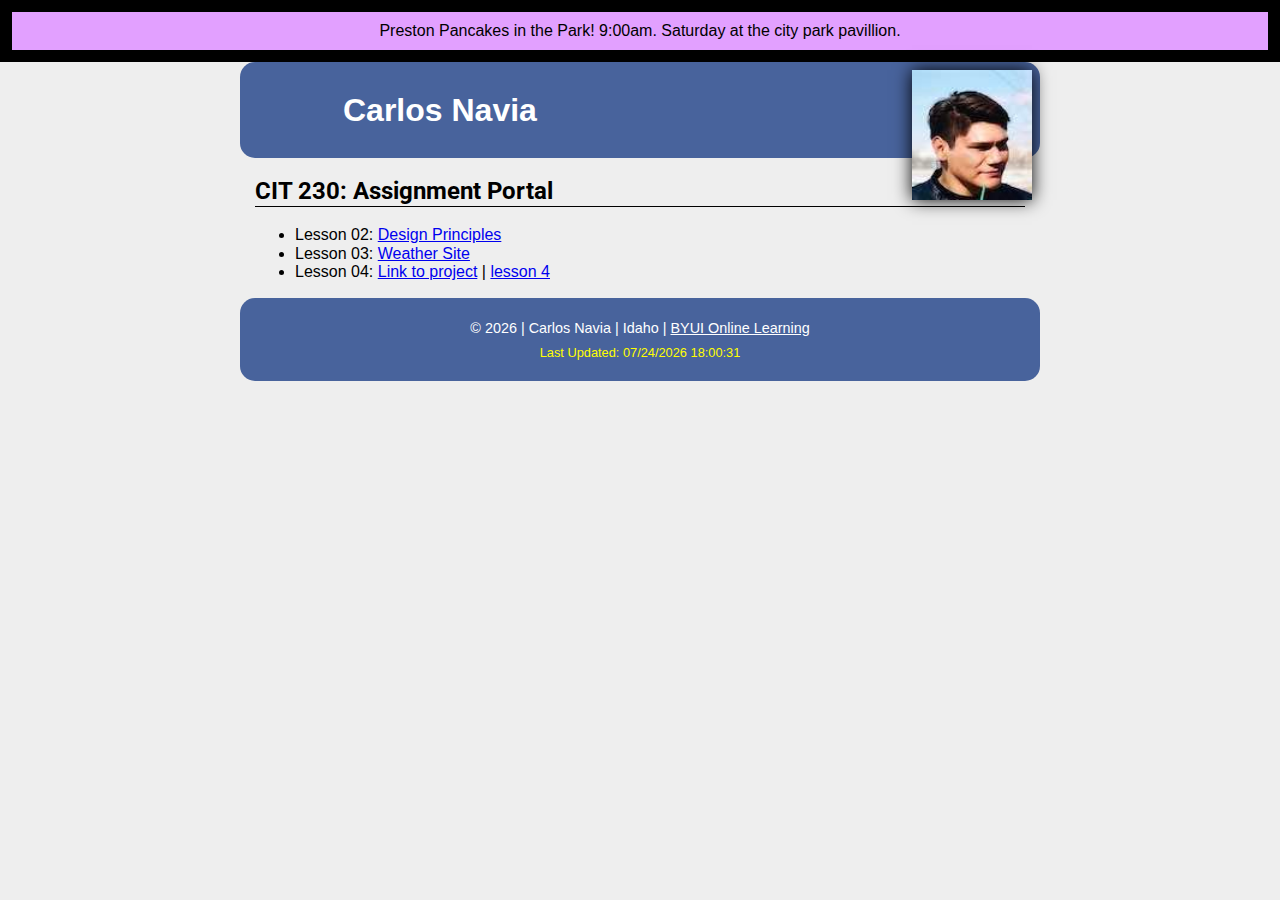
<file: index.html>
<!DOCTYPE html>
<html lang='en-us'>
    <head>
        <title>WDD 230 Carlos Navia</title>
        <meta charset="utf-8">
        <meta name='description' content="Assignment portal for Carlos Navia in WDD 230: Web Fronted Development at BYUI">
        <link rel="stylesheet" href="css/normalize.css">
        <link rel='stylesheet' href='css/stylesheet.css'>
        
        
        <script src='scripts/page.js'></script>
        
        <meta name='viewport' content='width=device-width, initial-scale=1.0'>
        <link href="https://fonts.googleapis.com/css2?family=Roboto&display=swap" rel="stylesheet">
    </head>
    <body>
        <div class= "banner">
            Preston Pancakes in the Park! 9:00am. Saturday at the city park pavillion. 
        </div>
       <div id='index-main'>
           <header>
               <img src='images/carlos.jpg' alt='Carlos Navia' class='profile'>
               <h1>Carlos Navia</h1>
           </header>
           <main>
               <h2>CIT 230: Assignment Portal</h2>
               <ul>
                   <li> Lesson 02: <a href="lesson2/design-principles.html">Design Principles</a></li>
                   <li> Lesson 03: <a href="lesson3/index.html"> Weather Site </a></li>
                   <li> Lesson 04: <a href="#"> Link to project</a> | <a href='#'> lesson 4 </a></li>
               </ul>
           </main>
           <footer> <p class='legal'>&copy; <span id='copyrightyear'></span> | Carlos Navia | Idaho | <a href="http://www.byui.edu/online">BYUI Online Learning</a></p>
            <p class='highlight'> Last Updated: <span id='lastupdated'></span></p>
        </footer>
       </div>
    </body>
</html>
</file>
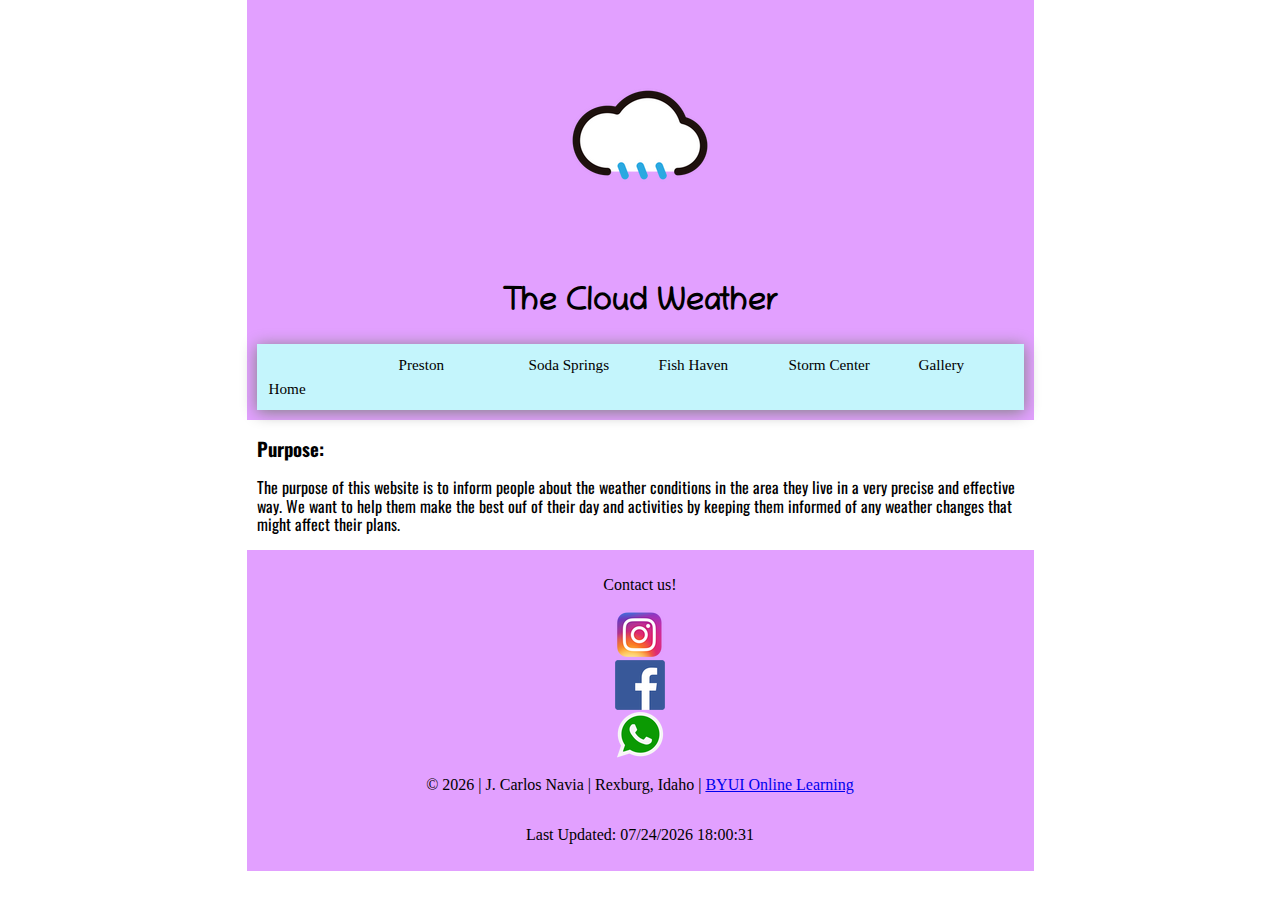
<file: lesson3/index.html>
<!DOCTYPE html>
<html lang="en-US">
<head>
    <meta charset="UTF-8">
    <meta name="viewport" content="width=device-width, initial-scale=1.0">
    <title>Wheather Site - Carlos Navia</title>
    <link rel="stylesheet" href="../css/normalize.css">
    <link rel="stylesheet" href="../lesson3/css/weather-site.css">
    <script src="../scripts/weather-site.js"></script>
    <meta name="viewport" content="width=device-width, initial-scale=1.0">
    <link rel="shortcut icon" href="favicon.ico" type="image/x-icon">
    <link href="https://fonts.googleapis.com/css2?family=Chilanka&family=Oswald:wght@300;400&display=swap" rel="stylesheet">

</head>
<body>
   
        <header>
            <div class='grid_container'></div>
            <div class = "initial-page"></div>
                <div class="logo">
                    <img src='../images/cloudicon.png' alt= "cloud logo">
            </div>
            <div class= "main-text">
                <div class= "main-header">
                <h1>The Cloud Weather</h1>
                </div>
            </div>
            <nav>
                <ul class="navigation-elements">
                <li><a class="burgermenu" href="#">&#9776; Menu</a></li>
                <li><a class="selected"><a href="Preston-4.html">Home</a></li>
                <li><a href="#">Preston</a></li>
                <li><a href="#">Soda Springs</a></li>
                <li><a href="#">Fish Haven</a></li>
                <li><a href="#">Storm Center</a></li>
                <li><a href="#">Gallery</a></li>
                <li><a href="../lesson3/target-audience.html">Target audience</a></li>
                </ul>
        </nav>
    </header>
        <main>
            
            
            <section class='purpose' >
                <h3>Purpose:</h3>
                <p>
                    The purpose of this website is to inform people about the weather conditions in the area they live in a very precise
                    and effective way. We want to help them make the best ouf of their day and activities by keeping them informed of any
                    weather changes that might affect their plans.   
                </p>
            </section>
        </div>
        </main>
        <footer>
            <p class= 'contact-info'>Contact us!</p>
            <img src='../images/instagram-logo.png' alt= "instagra logo">
            <img src='../images/facebook-logo.png' alt= "facebook logo">
            <img src='../images/whatsapp-logo.png' alt= "whatsaap logo">
            <p class= 'legal'>&copy; <span id='copyrightyear'></span> | J. Carlos Navia | Rexburg, Idaho | <a href = "https://www.byui.edu/online">BYUI Online Learning</a></p>
                <p class= "highlight">Last Updated: <span id= "lastupdated"></span></p>
               
        </footer>
    </div>
</body>
</html>
</file>
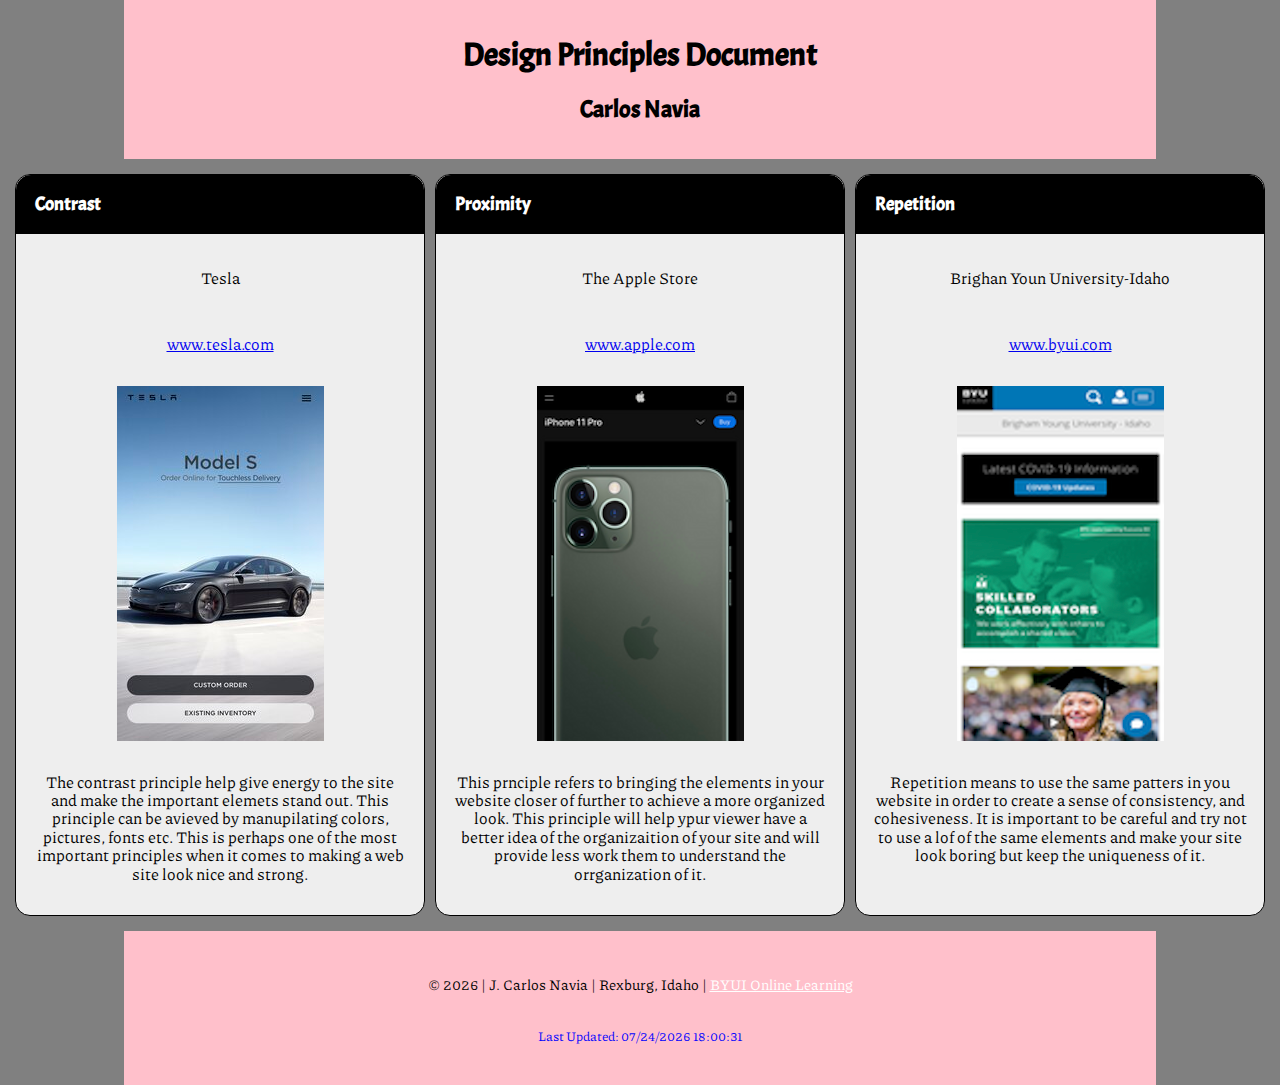
<file: lesson2/design-principles.html>
<!DOCTYPE html>
<html lang="en-US">
<head>
    <meta charset="UTF-8">
    <meta name="viewport" content="width=device-width, initial-scale=1.0">
    <title>Design Principles Document - Carlos Navia</title>
    <link rel="stylesheet" href="../css/normalize.css">
    <link rel = "stylesheet" href = "../lesson2/css/design-principles.css">
    <link href="https://fonts.googleapis.com/css2?family=Acme&display=swap" rel="stylesheet">
    <link href="https://fonts.googleapis.com/css2?family=Piazzolla:wght@200&display=swap" rel="stylesheet">
    <script src="../scripts/design-principles.js"></script>
</head>
<body>
    <div class = "initial-page">
<header>
            <h1>Design Principles Document</h1>
            <h2>Carlos Navia</h2>
        </header>
        <main>
            <div class='grid_container'>
            <section class='section1' >
                <h3>Contrast</h3>
                <p>Tesla</p>
                <p class='link'><a href="https://www.tesla.com//">www.tesla.com</a></p>
                <img src='images/tesla.jpg' alt= "tesla website" />
                <p>
                    The contrast principle help give energy to the site and make the important elemets stand out. This principle can be
                    avieved by manupilating colors, pictures, fonts etc. This is perhaps one of the most important principles when it comes
                    to making a web site look nice and strong.   
                </p>
            </section>
            <section class='section2'>
                <h3>Proximity</h3>
                <p>The Apple Store</p>
                <p class='link'><a href= "https://www.apple.com/shop">www.apple.com</a></p>
                <img src='images/iphone.png' alt= "iphone11">
                <p>
                    This prnciple refers to bringing the elements in your website closer of further to achieve a more organized look.
                    This principle will help ypur viewer have a better idea of the organizaition of your site and will provide less work 
                    them to understand the orrganization of it. 
                </p>
            </section>
            <section class='section3'>
                <h3>Repetition</h3>
                <p>Brighan Youn University-Idaho</p>
                <p class='link'><a href= "https://www.byui.edu/">www.byui.com</a></p>
                <img src= 'images/byui.png' alt= "BYUI home page" />
                <p>
                    Repetition means to use the same patters in you website in order to create a sense of  consistency,
                    and cohesiveness. It is important to be careful and try not to use a lof of the same elements and make your 
                    site look boring but keep the uniqueness of it. 
                </p>
            </section>
        </main>
        <footer><p class= 'legal'>&copy; <span id='copyrightyear'></span> | J. Carlos Navia | Rexburg, Idaho | <a href = "https://www.byui.edu/online">BYUI Online Learning</a></p>
            <p class= "highlight">Last Updated: <span id= "lastupdated"></span></p>
        </footer>
    </div>
</body>
</html>
</file>
<file: css/stylesheet.css>
body {
    background-color: #EEE;
    font-family: Arial, Helvetica, sans-serif;
}
#index-main{
    max-width: 800px;
    margin: 0 auto;
}
header,  footer{
    background-color: #48639C;
    color: white;
    padding: 8px;
    border-radius: 15px;
}
header h1{
    font-size:32px;
    padding-left: 95px;
}
main{
    padding: 0 15px;
}
main h2{
    border-bottom: 1px solid black;
    font-family: 'Roboto', sans-serif;
}
.profile{
    float: right;
    box-shadow: 0 0 17px black;
    height: 130px;
    width: 120px;
}
footer a, footer a:link, footer a:visited, footer a:hover, footer a:active, footer a:focus {
    color: white;
}
footer a:hover{
    color: #DDD;
}
footer {
    clear:both;
    text-align:center;
}
footer p.legal {
    margin-bottom:9px;
    font-size:.9em;
}
footer p.highlight {
    color: yellow;
    font-size: .8em;
    margin-top:0;
}
.banner {
    text-align: center;
    width: 100%;
    background-color: #E2A0FF;
    color: black;
    padding: 10px;
    border: 12px solid black;
    box-sizing: border-box;
}
</file>
<file: lesson3/css/weather-site.css>
@import url('https://fonts.googleapis.com/css2?family=Chilanka&family=Oswald:wght@300;400&display=swap');

.main-header
{font-family: 'Chilanka', cursive;
}
.purpose {
	font-family: 'Oswald', sans-serif;
}

.grid_container {
    display: grid;
	grid-template-columns: 1fr 1fr 1fr;
	
}
header,
footer {
	grid-template-columns: 1/4;
	background-color:#E2A0FF;
	display: flex;
	flex-flow: column;
	align-items: center;
	justify-content: center;
	padding: 10px;
}
header,
nav,
main,
footer {
	max-width: 767px;
    margin: 0 auto;
}
nav ul li a {
	display: table;
	color: black;
	text-align: center;
	padding: 0.75rem;
	text-decoration: none;
	font-size: 0.95rem;
}
nav {
	
	background-color: #C4F5FC;
	text-align: center;
	box-shadow: 0 2px 15px gray;
}
nav ul {
	list-style-type: none;
	margin: 0;
	padding: 0;
	overflow: hidden;
}
/* Tablet Views ******************************/
@media only screen and (min-width: 37.5em) {

	
	nav ul { display: flex; }
		nav ul li { flex: 1 1 100%; }
	

			nav ul { 
				display: grid;
				grid-template-columns: repeat(9, minmax(130px, 1fr));
			}
			nav ul li:first-child {
				display:none;
			}
/* Desktop Views ****************************/
@media only screen and (min-width: 60em) {
	nav a {
		font-size: 1.1rem;
	}
	main {
		grid-template-columns: 1fr 1fr 1fr;
	}
	article:nth-child(3) {
		grid-column: span 1;
	}
	.logo {
		grid-template-columns: 1/2;
	}
}
}
</file>
<file: lesson2/css/design-principles.css>
@import url('https://fonts.googleapis.com/css2?family=Acme&display=swap');
.grid_container {
    display: grid;
    grid-template-columns: 1fr 1fr 1fr;
}
body {
   
    background-color: grey;
    font-family: '#', 3;
}

main {
    max-width: 100%;
    padding: 10px;
    margin-left: auto;
    margin-right: auto;
}

.p1 {
    grid-template-columns: 1/2;
    padding-left: 2em;
    padding-right: 2em;
}

img {
    display: block;
    margin-left: auto;
    margin-right: auto;
}

header {
    grid-template-columns: 1/4;
    text-align: center;
    background-color: pink;
    color: black;
    max-width: 1000px;
    margin-left: auto;
    margin-right: auto;
    padding: 1em;
    
}

footer {
    grid-template-columns: 1/4;
    text-align: center;
    background-color: pink;
    color: black;
    max-width: 1000px;
    margin-left: auto;
    margin-right: auto;
    padding: 1em;
 
}

footer a, footer a:link, footer a:visited, footer a:hover, footer a:active, footer a:focus {
    color: white;
}

footer a:hover {
    color: #DDDD;
}

footer p.legal {
    margin-bottom: 9px;
    font-size: 0.9em;
}

footer p.highlight {
    color: blue;
    font-size: 0.8em;
    margin-top: 0;
}

h1, h2, h3 {
    font-family: 'Acme', sans-serif;
}

.section1 {
    grid-column: 1/2;
    grid-row: 1;
    border: black 1px solid;
    border-radius: 15px;
    margin: 5px;
    background-color: #EEE;
}
.section2{
    grid-column: 2/3;
    grid-row: 1;
    border: black 1px solid;
    border-radius: 15px;
    margin: 5px;
    background-color: #EEE;
}
.section3{
    grid-column: 3/4;
    grid-row: 1;
    border: black 1px solid;
    border-radius: 15px;
    margin: 5px;
    background-color: #EEE;
}
section h3 {
    color: #ffffff;
    background-color: black;
    padding: 1em;
    margin-top: 0;
    border-radius: 15px 15px 0px 0px;
}
.page{
    margin-left: auto;
    margin-right: auto;
}
p{
    font-family: 'Piazzolla', serif;
    padding: 1em;
    text-align: center;
}
.link{
    text-align: center;
}


@media only screen and (min-width: 37.5em)  {
	nav a {
		font-size: 1.1rem;
	}
	main {
		grid-template-columns: 1fr 1fr 1fr;
	}
	article:nth-child(3) {
		grid-column: span 1;
	}

@media only screen and (min-width: 60em) {
	nav a {
		font-size: 1.1rem;
	}
	main {
		grid-template-columns: 1fr 1fr 1fr;
	}
	article:nth-child(3) {
		grid-column: span 1;
    }
}}
</file>
